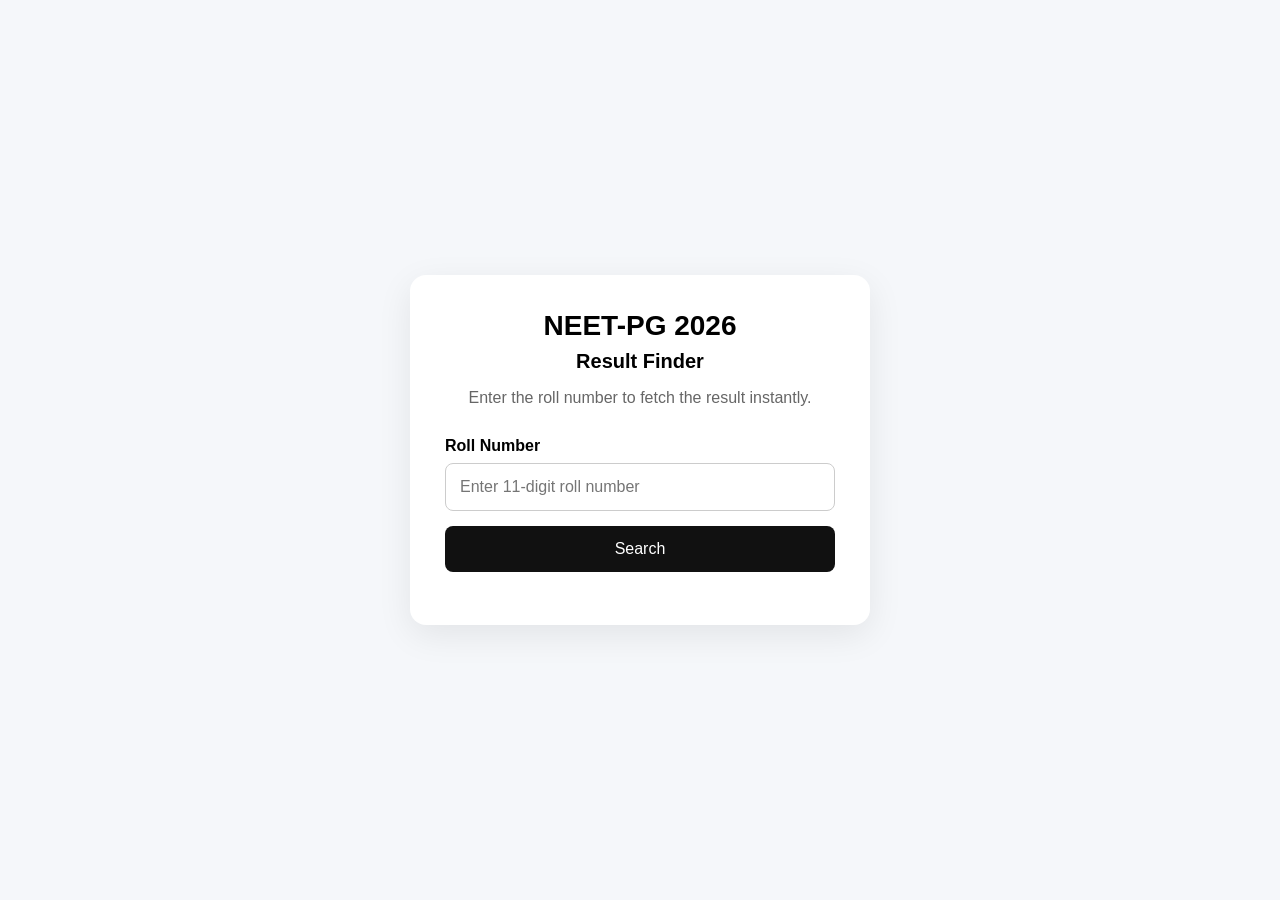
<file: site/index.html>
<!DOCTYPE html>
<html lang="en">
<head>
    <meta charset="UTF-8">
    <meta name="viewport" content="width=device-width, initial-scale=1.0">
    <title>NEET-PG 2026 Result Finder</title>
    <link rel="stylesheet" href="style.css">
</head>

<body>

<div class="container">

    <div class="card">

        <h1>NEET-PG 2026</h1>

        <p class="subtitle">
            Result Finder
        </p>

        <p class="description">
            Enter the roll number to fetch the result instantly.
        </p>

        <form id="resultForm">

            <label for="rollNumber">
                Roll Number
            </label>

            <input
                id="rollNumber"
                type="text"
                placeholder="Enter 11-digit roll number"
                maxlength="11"
                inputmode="numeric"
                autocomplete="off"
            >

            <button id="searchButton" type="submit">
                Search
            </button>

        </form>

        <div id="message"></div>

        <div id="result" class="result hidden">

            <div class="row">
                <span>Roll Number</span>
                <strong id="roll"></strong>
            </div>

            <div class="row">
                <span>Application Number</span>
                <strong id="application"></strong>
            </div>

            <div class="row">
                <span>Score</span>
                <strong id="score"></strong>
            </div>

            <div class="row">
                <span>NEET-PG Rank</span>
                <strong id="rank"></strong>
            </div>

        </div>

    </div>

</div>

<script src="script.js"></script>

</body>
</html>
</file>
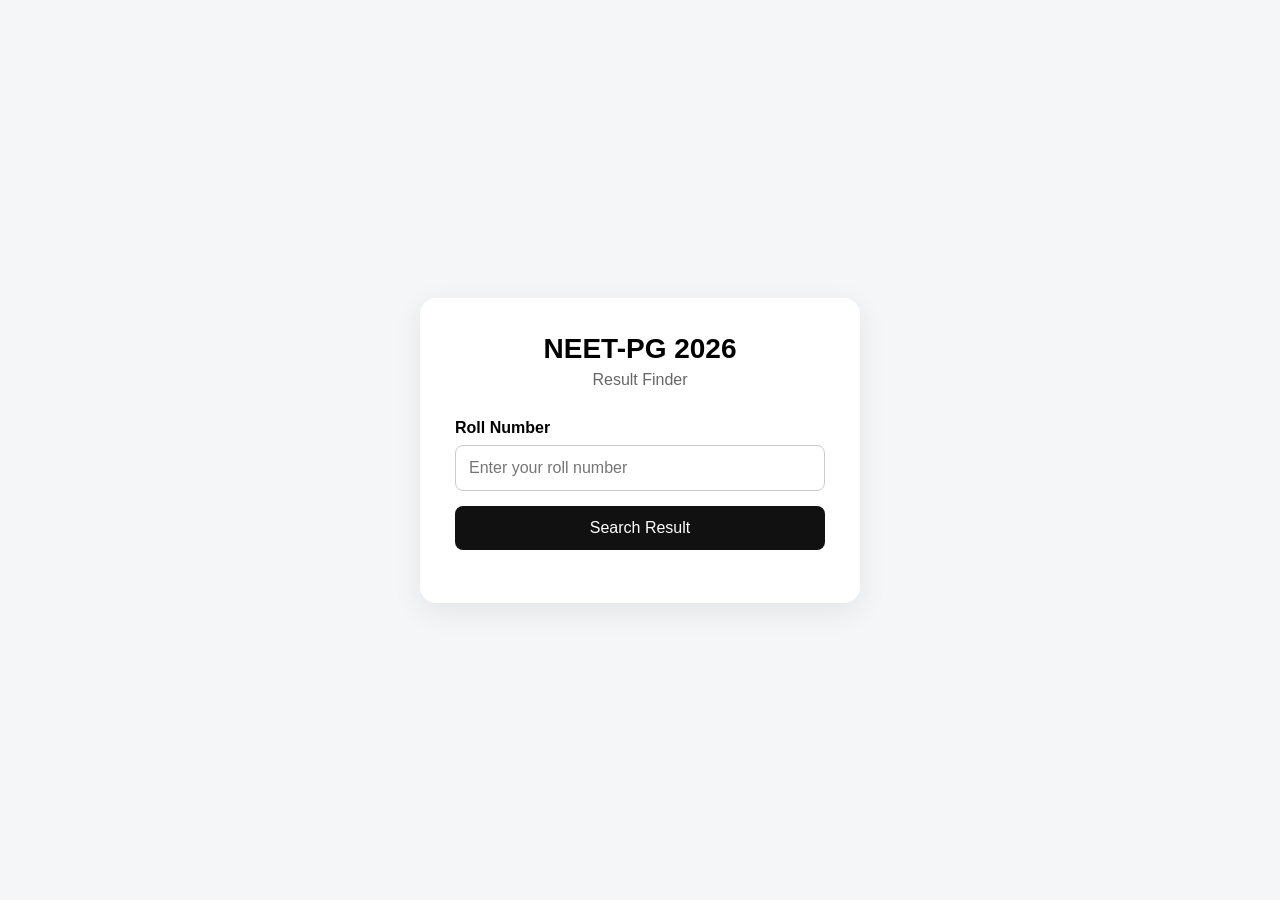
<file: extractor/site/index.html>
<!DOCTYPE html>
<html lang="en">
<head>
    <meta charset="UTF-8">
    <meta name="viewport" content="width=device-width, initial-scale=1.0">
    <title>NEET-PG 2026 Result Finder</title>
    <link rel="stylesheet" href="style.css">
</head>

<body>

    <main class="container">

        <div class="card">

            <h1>NEET-PG 2026</h1>
            <p class="subtitle">Result Finder</p>

            <form id="resultForm">

                <label for="rollNumber">
                    Roll Number
                </label>

                <input
                    type="text"
                    id="rollNumber"
                    placeholder="Enter your roll number"
                    maxlength="11"
                    autocomplete="off"
                    required
                >

                <button type="submit" id="searchButton">
                    Search Result
                </button>

            </form>

            <div id="message"></div>

            <div id="result" class="result hidden">

                <div class="result-row">
                    <span>Roll Number</span>
                    <strong id="roll"></strong>
                </div>

                <div class="result-row">
                    <span>Application Number</span>
                    <strong id="application"></strong>
                </div>

                <div class="result-row">
                    <span>Score</span>
                    <strong id="score"></strong>
                </div>

                <div class="result-row">
                    <span>NEET-PG Rank</span>
                    <strong id="rank"></strong>
                </div>

            </div>

        </div>

    </main>

    <script src="script.js"></script>

</body>
</html>
</file>
<file: site/style.css>
* {
    box-sizing: border-box;
}

body {
    margin: 0;
    min-height: 100vh;
    background: #f5f7fa;
    font-family: Arial, sans-serif;
    display: flex;
    align-items: center;
    justify-content: center;
}

.container {
    width: 100%;
    max-width: 500px;
    padding: 20px;
}

.card {
    background: white;
    padding: 35px;
    border-radius: 16px;
    box-shadow: 0 10px 35px rgba(0,0,0,0.08);
}

h1 {
    text-align: center;
    margin: 0;
    font-size: 28px;
}

.subtitle {
    text-align: center;
    font-size: 20px;
    margin: 8px 0;
    font-weight: 600;
}

.description {
    text-align: center;
    color: #666;
    margin-bottom: 30px;
}

label {
    display: block;
    font-weight: 600;
    margin-bottom: 8px;
}

input {
    width: 100%;
    padding: 14px;
    border: 1px solid #ccc;
    border-radius: 8px;
    font-size: 16px;
}

button {
    width: 100%;
    margin-top: 15px;
    padding: 14px;
    border: 0;
    border-radius: 8px;
    background: #111;
    color: white;
    font-size: 16px;
    cursor: pointer;
}

button:disabled {
    opacity: 0.6;
}

#message {
    text-align: center;
    margin-top: 18px;
    color: #c00;
}

.result {
    margin-top: 25px;
    border: 1px solid #ddd;
    border-radius: 10px;
    overflow: hidden;
}

.row {
    display: flex;
    justify-content: space-between;
    gap: 20px;
    padding: 15px;
    border-bottom: 1px solid #eee;
}

.row:last-child {
    border-bottom: 0;
}

.row span {
    color: #666;
}

.hidden {
    display: none;
}
</file>
<file: extractor/site/style.css>
* {
    box-sizing: border-box;
}

body {
    margin: 0;
    min-height: 100vh;
    font-family: Arial, sans-serif;
    background: #f4f6f8;
    display: flex;
    justify-content: center;
    align-items: center;
}

.container {
    width: 100%;
    max-width: 480px;
    padding: 20px;
}

.card {
    background: white;
    padding: 35px;
    border-radius: 16px;
    box-shadow: 0 8px 30px rgba(0, 0, 0, 0.08);
}

h1 {
    margin: 0;
    text-align: center;
    font-size: 28px;
}

.subtitle {
    text-align: center;
    color: #666;
    margin-top: 6px;
    margin-bottom: 30px;
}

label {
    display: block;
    margin-bottom: 8px;
    font-weight: 600;
}

input {
    width: 100%;
    padding: 13px;
    border: 1px solid #ccc;
    border-radius: 8px;
    font-size: 16px;
    outline: none;
}

input:focus {
    border-color: #333;
}

button {
    width: 100%;
    margin-top: 15px;
    padding: 13px;
    border: none;
    border-radius: 8px;
    background: #111;
    color: white;
    font-size: 16px;
    cursor: pointer;
}

button:disabled {
    opacity: 0.6;
    cursor: wait;
}

#message {
    margin-top: 18px;
    text-align: center;
}

.result {
    margin-top: 25px;
    border: 1px solid #ddd;
    border-radius: 10px;
    overflow: hidden;
}

.result-row {
    display: flex;
    justify-content: space-between;
    padding: 14px;
    border-bottom: 1px solid #eee;
    gap: 20px;
}

.result-row:last-child {
    border-bottom: none;
}

.result-row span {
    color: #666;
}

.hidden {
    display: none;
}
</file>
